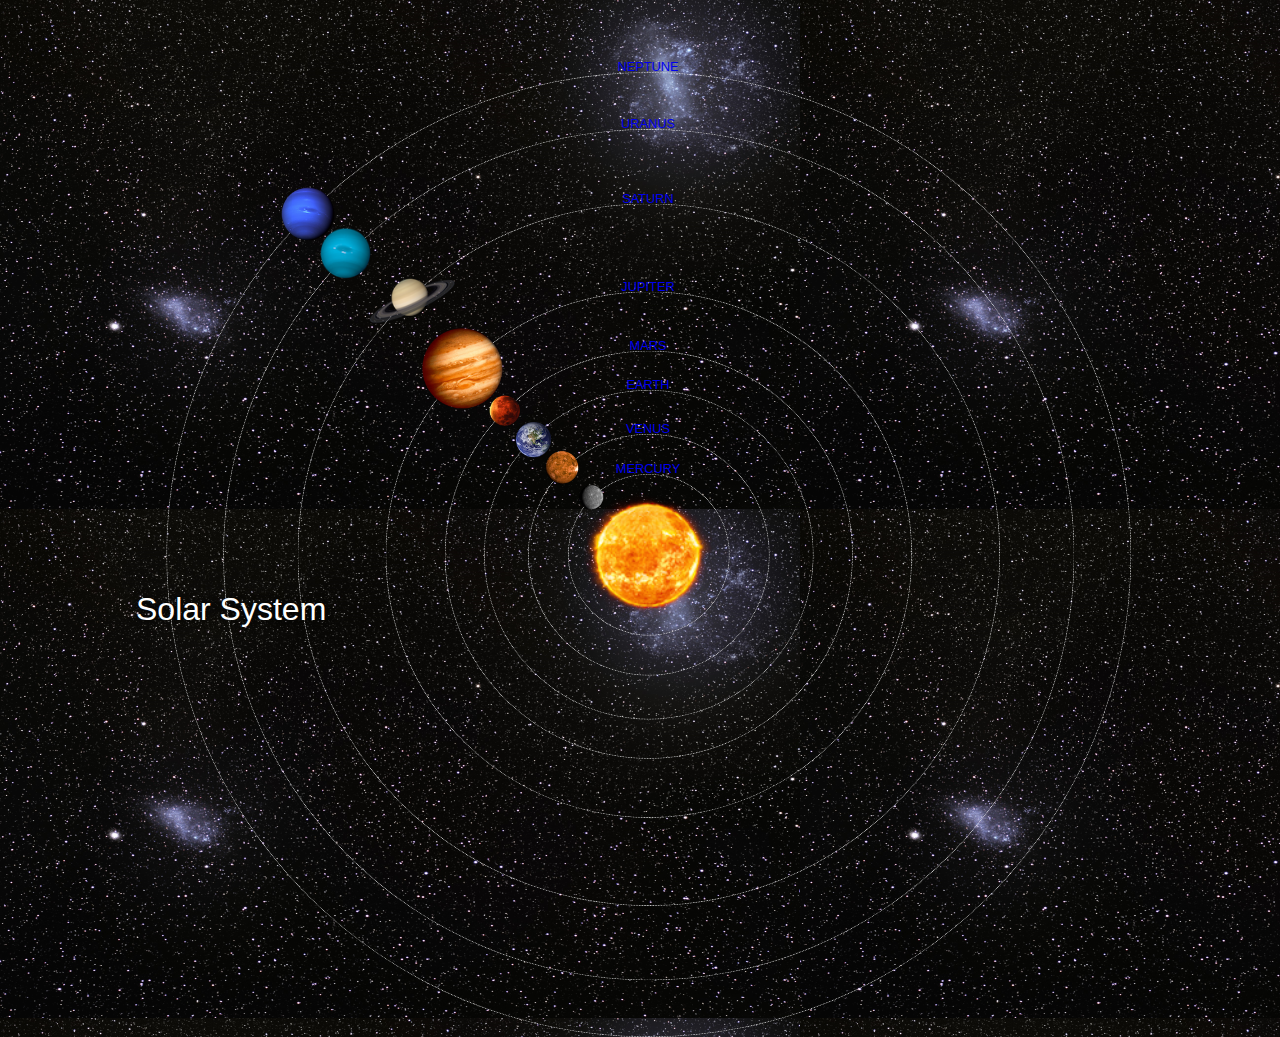
<file: index.html>
<!DOCTYPE html>
<html>
    <title>Solar System</title>
    <link rel="stylesheet" href="style.css" />
    <head>
        <body>
            <div id="container">
                <h1>Solar System</h1>
               <a href="sun.html"><img src="images/sun.png" id="sun"/></a> 
                
                
                <div id="neptune-orbit">
                  <a href="neptune.html">  <img src="images/neptune.png" id="neptune"></a>
                  </div>
                  <div id="neptune-label"class="label-box">
                      <a href="neptune.html">NEPTUNE</a>


                  </div>

                  <div id="uranus-orbit">
                      <a href="uranus.html"><img src="images/uranus.png" id="uranus"/></a>
                  </div>
                  <div id="uranus-label" class="label-box">
                      <a href="uranus.html">URANUS</a>
                    </div>

                    <div id="saturn-orbit">
                        <a href="staurn.html"><img src="images/saturn.png" id="saturn"/></a>
                    </div>
                    <div id="saturn-label" class="label-box">
                        <a href="staurn.html">SATURN</a>
                      </div>

                      
                    <div id="jupiter-orbit">
                        <a href="jupiter.html"><img src="images/jupiter.png" id="jupiter"/></a>
                    </div>
                    <div id="jupiter-label" class="label-box">
                        <a href="jupiter.html">JUPITER</a>
                      </div>

                      <div id="mars-orbit">
                        <a href="mars.html"><img src="images/mars.png" id="mars"/></a>
                    </div>
                    <div id="mars-label" class="label-box">
                        <a href="mars.html">MARS</a>
                      </div>

                      <div id="earth-orbit">
                        <a href="earth.html"><img src="images/earth.png" id="earth"/></a>
                    </div>
                    <div id="earth-label" class="label-box">
                        <a href="earth.html">EARTH</a>
                      </div>

                      <div id="venus-orbit">
                        <a href="venus.html"><img src="images/venus.png" id="venus"/></a>
                    </div>
                    <div id="venus-label" class="label-box">
                        <a href="venus.html">VENUS</a>
                      </div>

                      <div id="mercury-orbit">
                        <a href="mercury.html"><img src="images/mercury.png" id="mercury"/></a>
                    </div>
                    <div id="mercury-label" class="label-box">
                        <a href="mercury.html">MERCURY</a>
                      </div>

                      


            </div>     
         

        </body>
    </head>
</html>
</file>
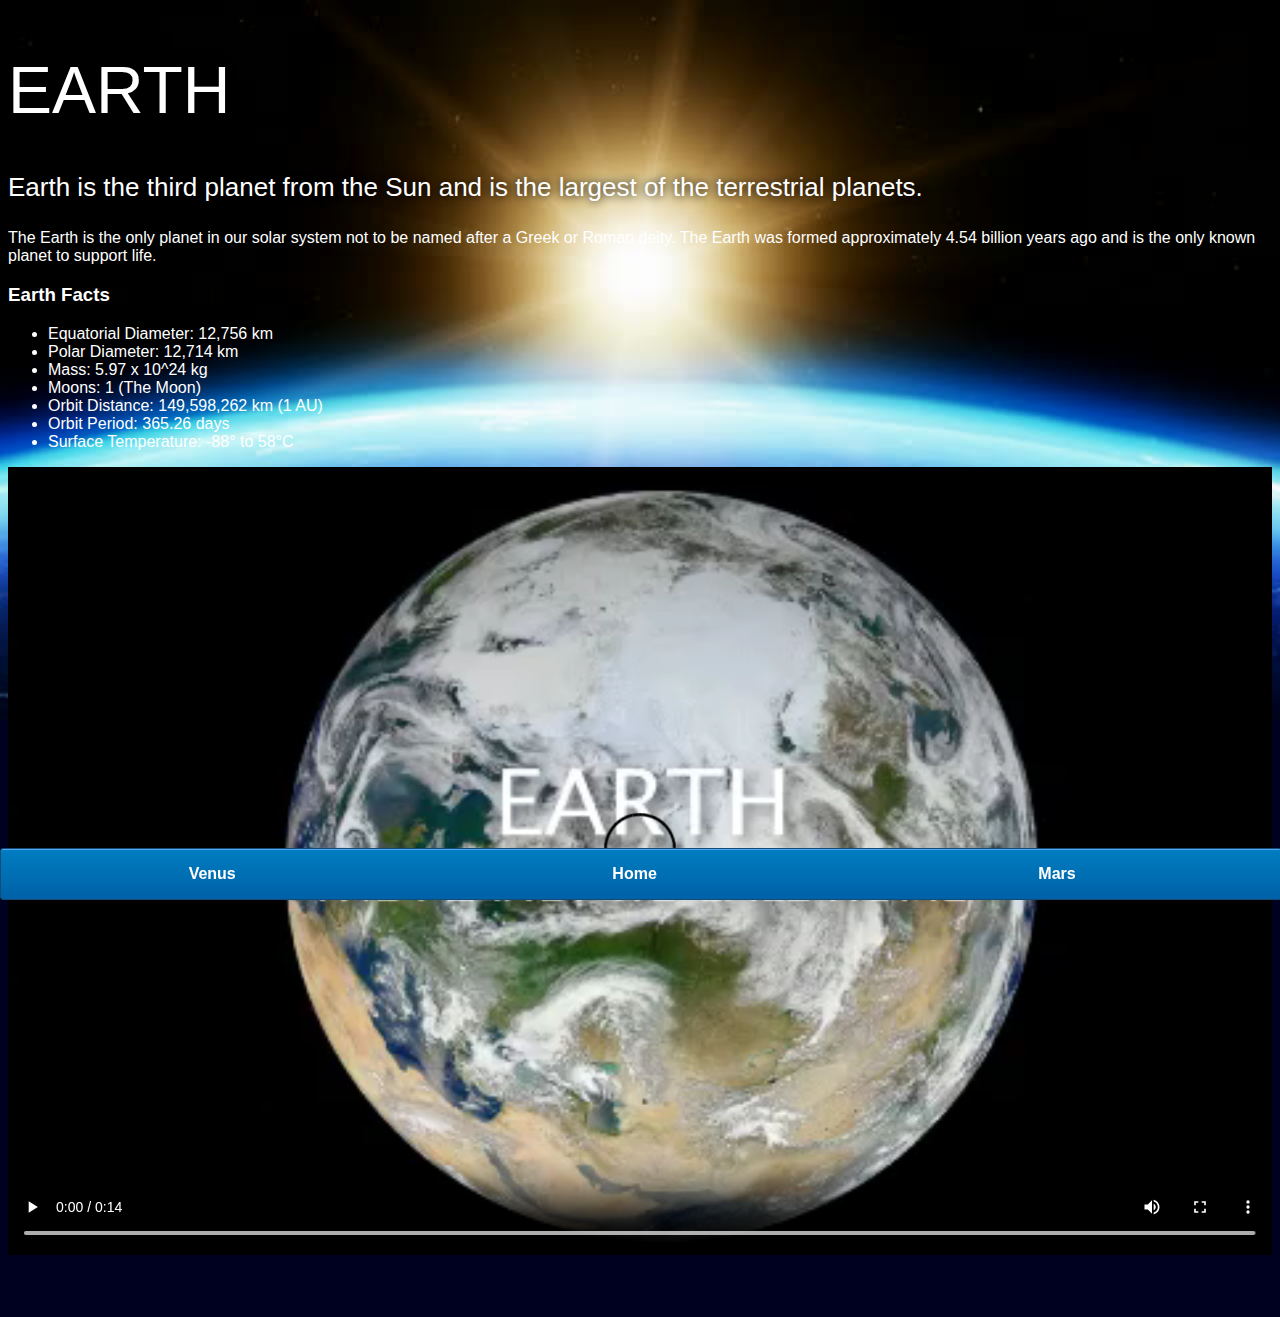
<file: earth.html>
<!DOCTYPE html>
<html>
    <head>
        <title>Solar System</title>
        <link rel="stylesheet" href="style-pages.css"/>
    </head>
    <body>
        <div id="main">
            <div id="content">
                <h1>Earth</h1>
                <p class="intro">
                    Earth is the third planet from the Sun and is the largest of the terrestrial planets. 
                </p>             

                <p>
                    The Earth is the only planet in our solar system not to be named after a Greek or Roman deity. The Earth was formed approximately 4.54 billion years ago and is the only known planet to support life.
                </p>

                <h3>Earth Facts</h3>
                <ul>
                    <li>Equatorial Diameter:	12,756 km</li>
                    <li>Polar Diameter:	12,714 km</li>
                    <li>Mass:	5.97 x 10^24 kg</li>
                    <li>Moons:	1 (The Moon)</li>
                    <li>Orbit Distance:	149,598,262 km (1 AU)</li>
                    <li>Orbit Period:	365.26 days</li>
                    <li>Surface Temperature:	-88&deg; to 58&deg;C</li>
                </ul>
                <video id="video" controls>
                    <source src="videos/earth-video.mp4" type="video/mp4">
                </video>

            </div>


            <div id="tabs-bottom">
                <a href="venus.html">Venus</a>
                <a href="index.html">Home</a>
                <a href="mars.html">Mars</a>


            </div>

        </div>
    </body>
</html>
</file>
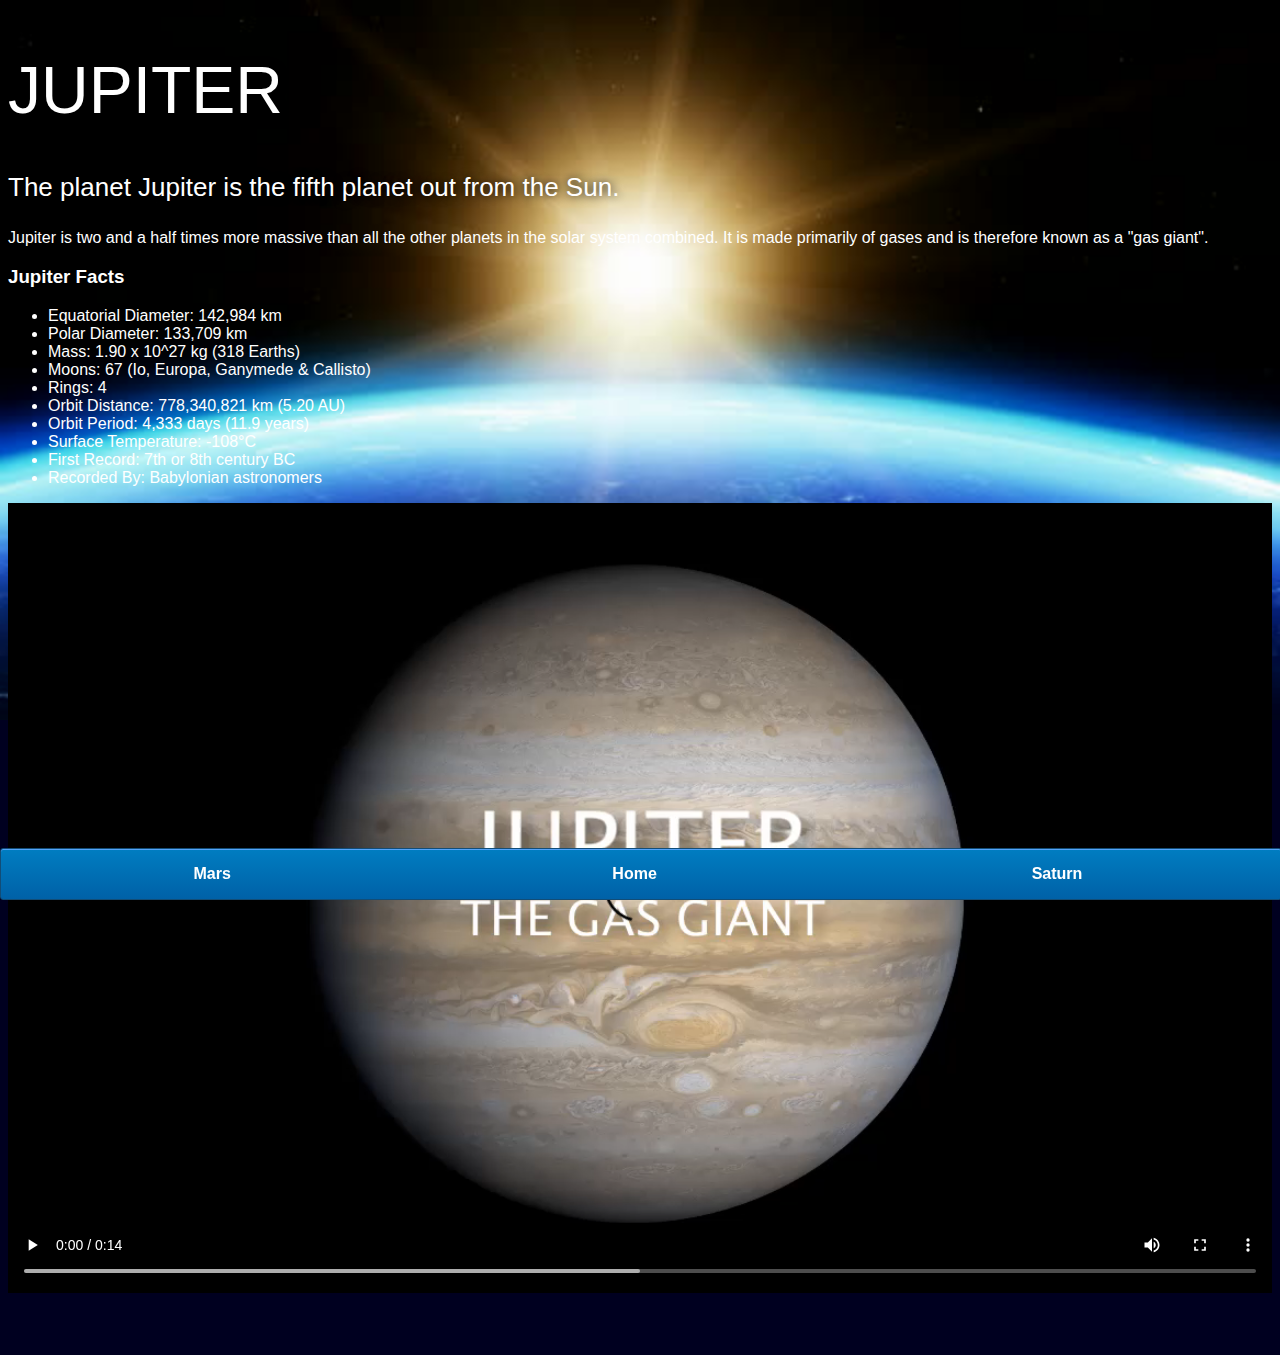
<file: jupiter.html>
<!DOCTYPE html>
<html>
    <head>
        <title>Solar System</title>
        <link rel="stylesheet" href="style-pages.css"/>
    </head>
    <body>
        <div id="main">
            <div id="content">
                <h1>Jupiter</h1>
                <p class="intro">
                    The planet Jupiter is the fifth planet out from the Sun.
                </p>             

                <p>
                    Jupiter is two and a half times more massive than all the other planets in the solar system combined. It is made primarily of gases and is therefore known as a "gas giant".
                </p>

                <h3>Jupiter Facts</h3>
                <ul>
                    <li>Equatorial Diameter:	142,984 km</li>
                    <li>Polar Diameter:	133,709 km</li>
                    <li>Mass:	1.90 x 10^27 kg (318 Earths)</li>
                    <li>Moons:	67 (Io, Europa, Ganymede & Callisto)</li>
                    <li>Rings:	4</li>
                    <li>Orbit Distance:	778,340,821 km (5.20 AU)</li>
                    <li>Orbit Period:	4,333 days (11.9 years)</li>
                    <li>Surface Temperature:	-108&deg;C</li>
                    <li>First Record:	7th or 8th century BC</li>
                    <li>Recorded By:	Babylonian astronomers</li>
                </ul>
                <video id="video" controls>
                    <source src="videos/jupiter-video.mp4" type="video/mp4">
                </video>

            </div>


            <div id="tabs-bottom">
                <a href="mars.html">Mars</a>
<a href="index.html">Home</a>
<a href="saturn.html">Saturn</a>


            </div>

        </div>
    </body>
</html>
</file>
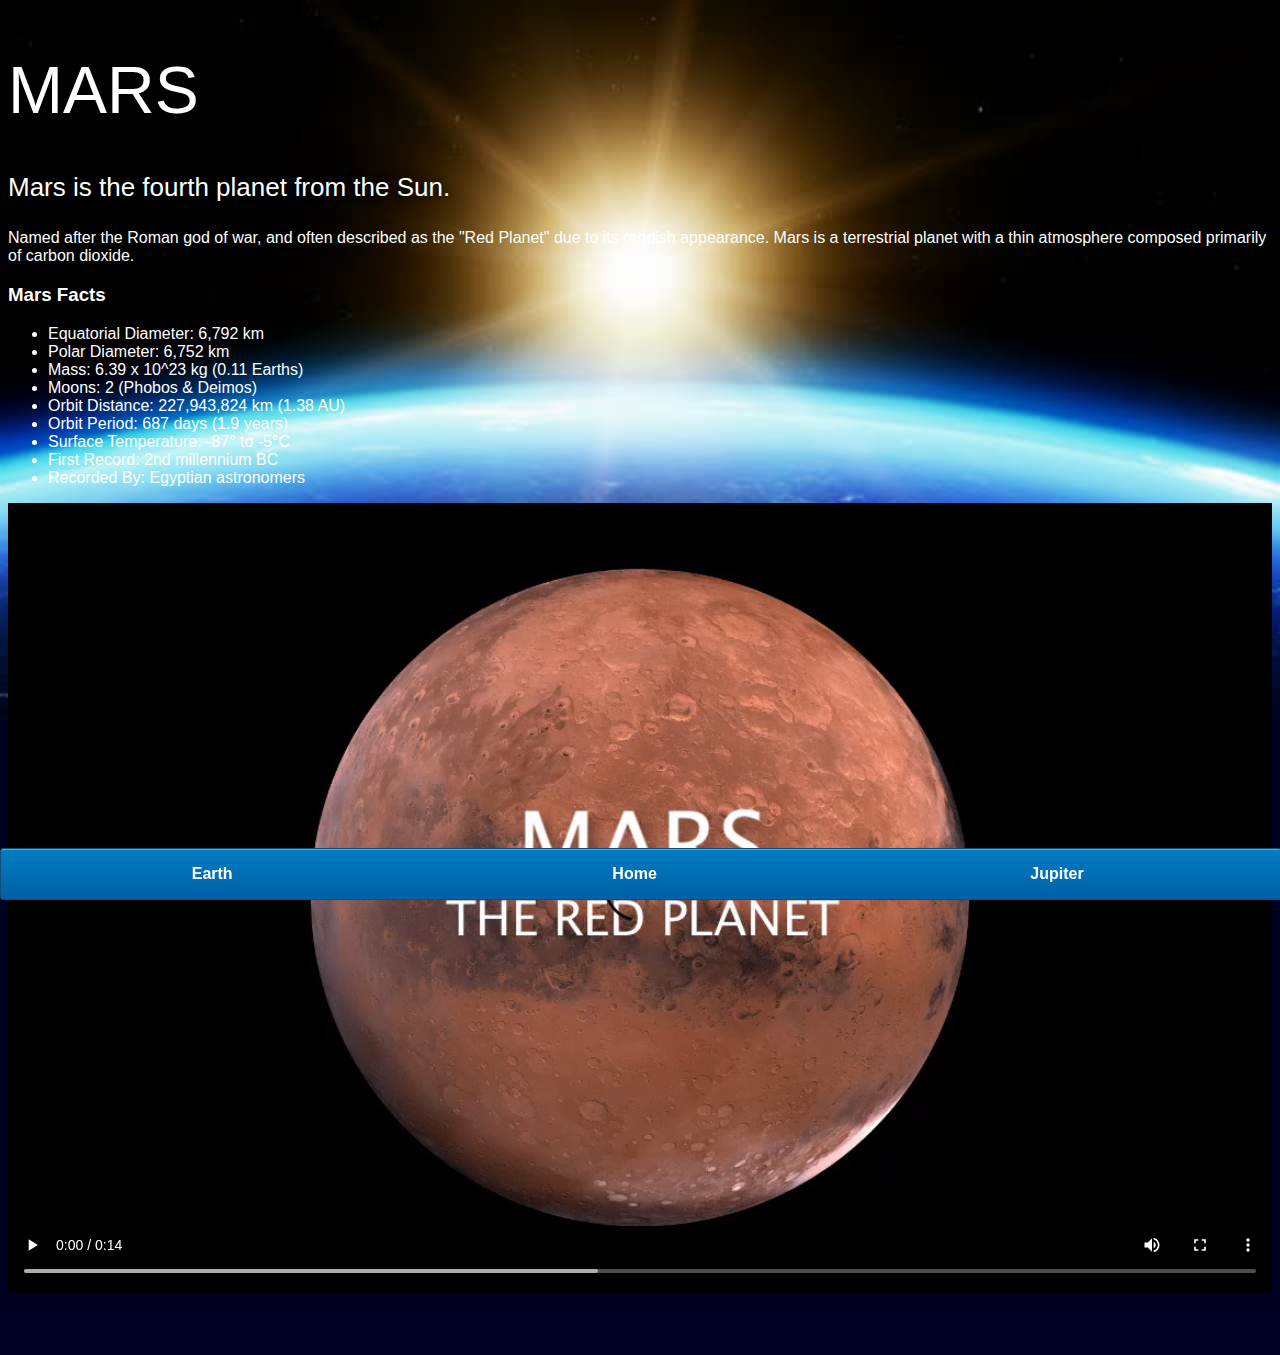
<file: mars.html>
<!DOCTYPE html>
<html>
    <head>
        <title>Solar System</title>
        <link rel="stylesheet" href="style-pages.css"/>
    </head>
    <body>
        <div id="main">
            <div id="content">
                <h1>Mars</h1>
                <p class="intro">
                    Mars is the fourth planet from the Sun.  
                </p>             

                <p>
                    Named after the Roman god of war, and often described as the "Red Planet" due to its reddish appearance. Mars is a terrestrial planet with a thin atmosphere composed primarily of carbon dioxide.
                </p>

                <h3>Mars Facts</h3>
                <ul>
                    <li>Equatorial Diameter:	6,792 km</li>
                    <li>Polar Diameter:	6,752 km</li>
                    <li>Mass:	6.39 x 10^23 kg (0.11 Earths)</li>
                    <li>Moons:	2 (Phobos & Deimos)</li>
                    <li>Orbit Distance:	227,943,824 km (1.38 AU)</li>
                    <li>Orbit Period:	687 days (1.9 years)</li>
                    <li>Surface Temperature:	-87&deg; to -5&deg;C</li>
                    <li>First Record:	2nd millennium BC</li>
                    <li>Recorded By:	Egyptian astronomers</li>
                </ul>
                <video id="video" controls>
                    <source src="videos/mars-video.mp4" type="video/mp4">
                </video>
            </div>


            <div id="tabs-bottom">
                <a href="earth.html">Earth</a>
                <a href="index.html">Home</a>
                <a href="jupiter.html">Jupiter</a>


            </div>

        </div>
    </body>
</html>
</file>
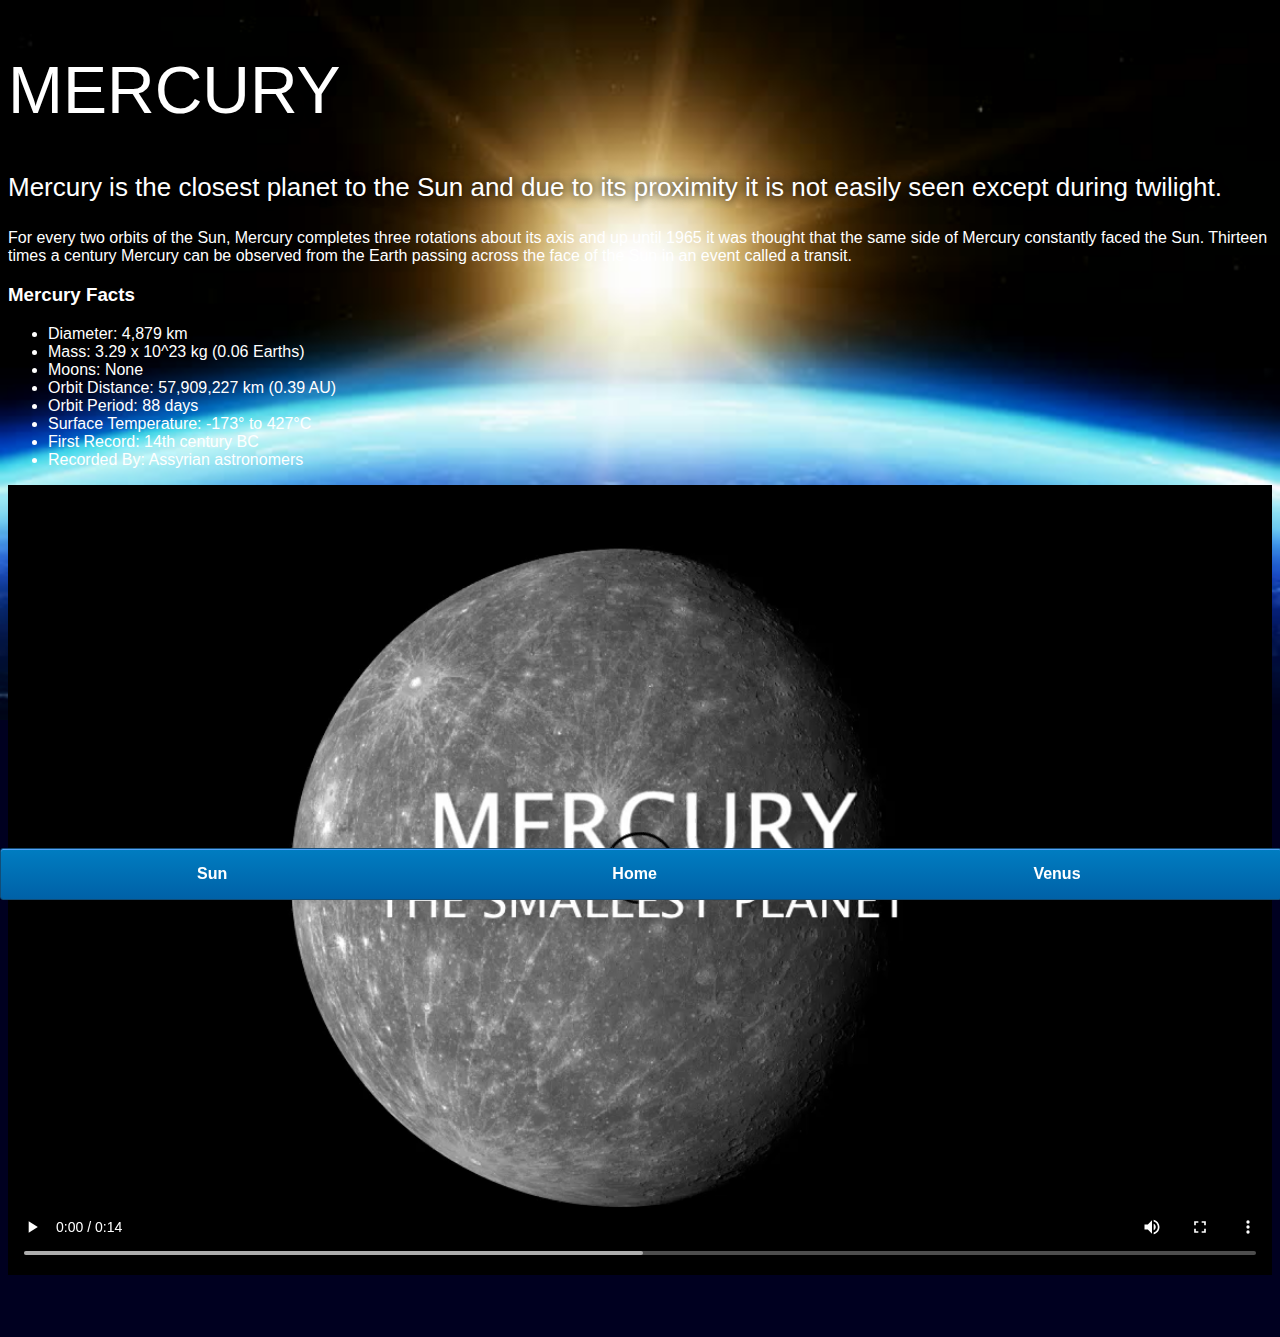
<file: mercury.html>
<!DOCTYPE html>
<html>
    <head>
        <title>Solar System</title>
        <link rel="stylesheet" href="style-pages.css"/>
    </head>
    <body>
        <div id="main">
            <div id="content">
                <h1>Mercury</h1>
                <p class="intro">
                    Mercury is the closest planet to the Sun and due to its proximity it is not easily seen except during twilight. 
                </p>             

                <p>
                    For every two orbits of the Sun, Mercury completes three rotations about its axis and up until 1965 it was thought that the same side of Mercury constantly faced the Sun. Thirteen times a century Mercury can be observed from the Earth passing across the face of the Sun in an event called a transit.
                </p>

                <h3>Mercury Facts</h3>
                <ul>
                    <li>Diameter:	4,879 km</li>
                    <li>Mass:	3.29 x 10^23 kg (0.06 Earths)</li>
                    <li>Moons:	None</li>
                    <li>Orbit Distance:	57,909,227 km (0.39 AU)</li>
                    <li>Orbit Period:	88 days</li>
                    <li>Surface Temperature:	-173&deg; to 427&deg;C</li>
                    <li>First Record:	14th century BC</li>
                    <li>Recorded By:	Assyrian astronomers</li>
                </ul>
                <video id="video" controls>
                    <source src="videos/mercury-video.mp4" type="video/mp4">
                </video>

            </div>


            <div id="tabs-bottom">
                <a href="sun.html">Sun</a>
                <a href="index.html">Home</a>
                <a href="venus.html">Venus</a>


            </div>

        </div>
    </body>
</html>
</file>
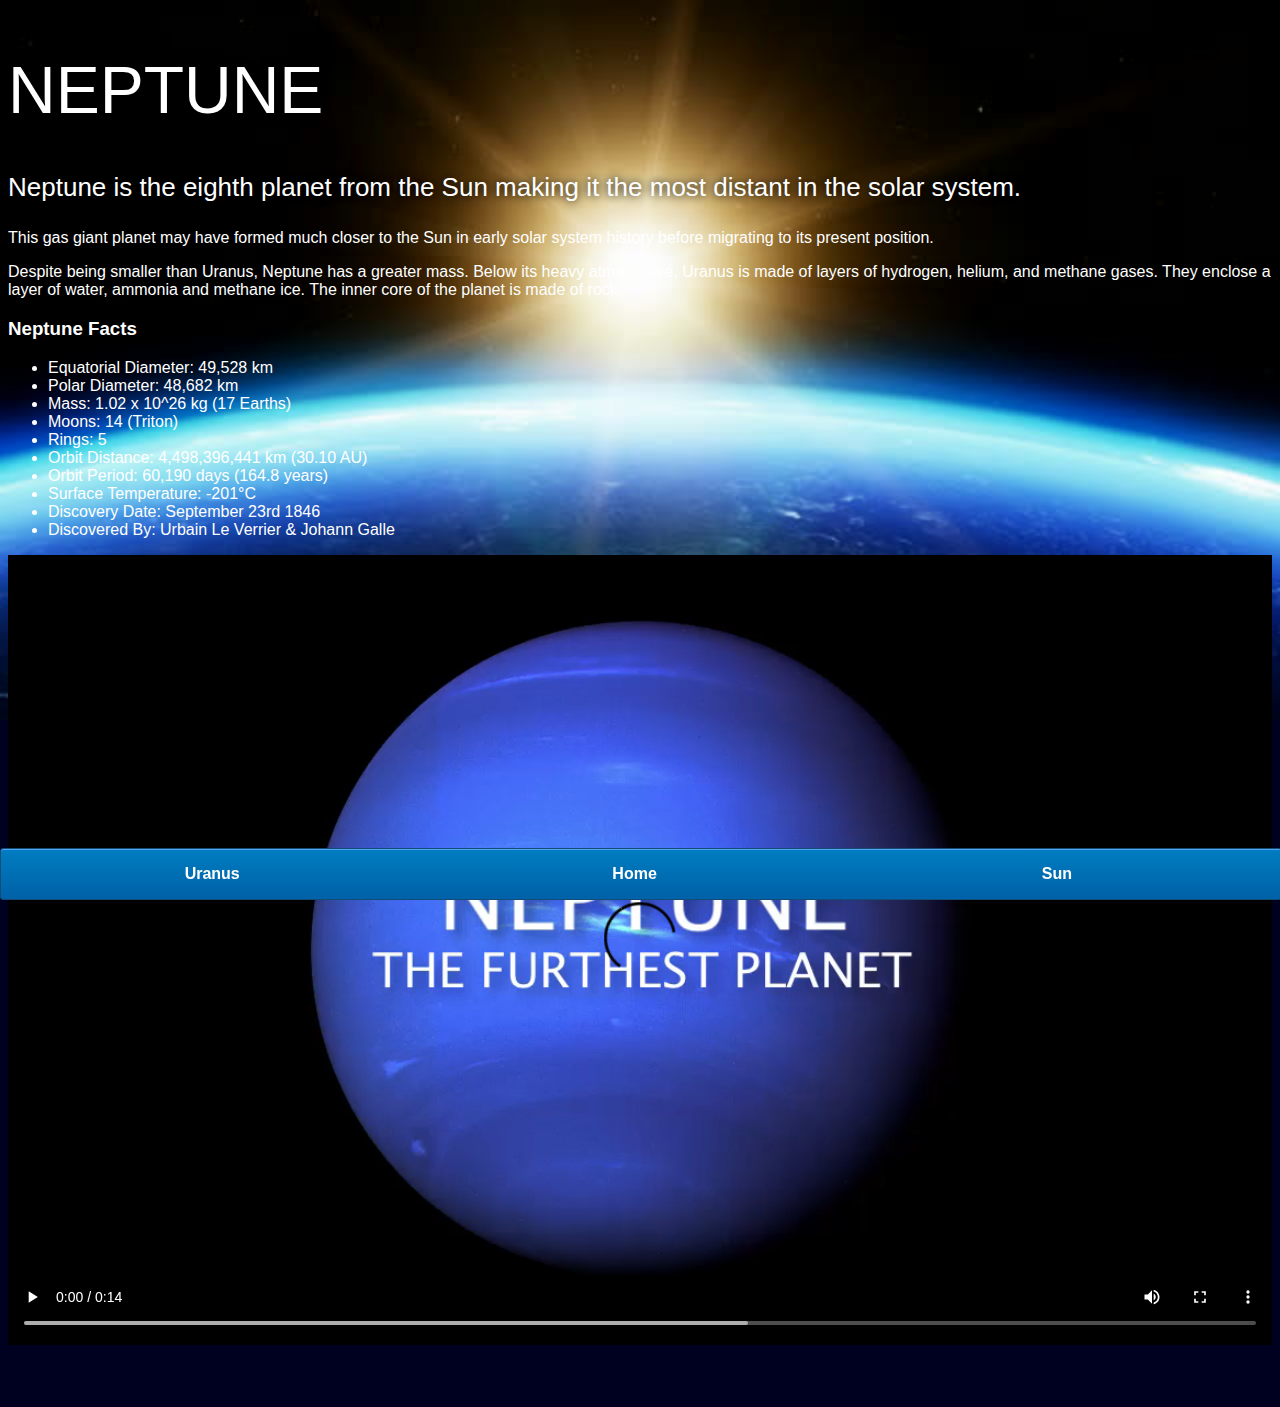
<file: neptune.html>
<!DOCTYPE html>
<html>
    <head>
        <title>Solar System</title>
        <link rel="stylesheet" href="style-pages.css"/>
    </head>
    <body>
        <div id="main">
            <div id="content">
                <h1>Neptune</h1>
                <p class="intro">
                    Neptune is the eighth planet from the Sun making it the most distant in the solar system. 
                </p>             
                <p>
                    This gas giant planet may have formed much closer to the Sun in early solar system history before migrating to its present position.</p>

                <p>Despite being smaller than Uranus, Neptune has a greater mass. Below its heavy atmosphere, Uranus is made of layers of hydrogen, helium, and methane gases. They enclose a layer of water, ammonia and methane ice. The inner core of the planet is made of rock.</p>

                <h3>Neptune Facts</h3>
                <ul>
                    <li>Equatorial Diameter:	49,528 km</li>
                    <li>Polar Diameter:	48,682 km</li>
                    <li>Mass:	1.02 x 10^26 kg (17 Earths)</li>
                    <li>Moons:	14 (Triton)</li>
                    <li>Rings:	5</li>
                    <li>Orbit Distance:	4,498,396,441 km (30.10 AU)</li>
                    <li>Orbit Period:	60,190 days (164.8 years)</li>
                    <li>Surface Temperature:	-201&deg;C</li>
                    <li>Discovery Date:	September 23rd 1846</li>
                    <li>Discovered By:	Urbain Le Verrier & Johann Galle</li>
                </ul>

                <video id="video" controls>
                    <source src="videos/neptune-video.mp4" type="video/mp4">
                </video>

            </div>


            <div id="tabs-bottom">
               
<a href="uranus.html">Uranus</a>
<a href="index.html">Home</a>
<a href="sun.html">Sun</a>



            </div>

        </div>
    </body>
</html>
</file>
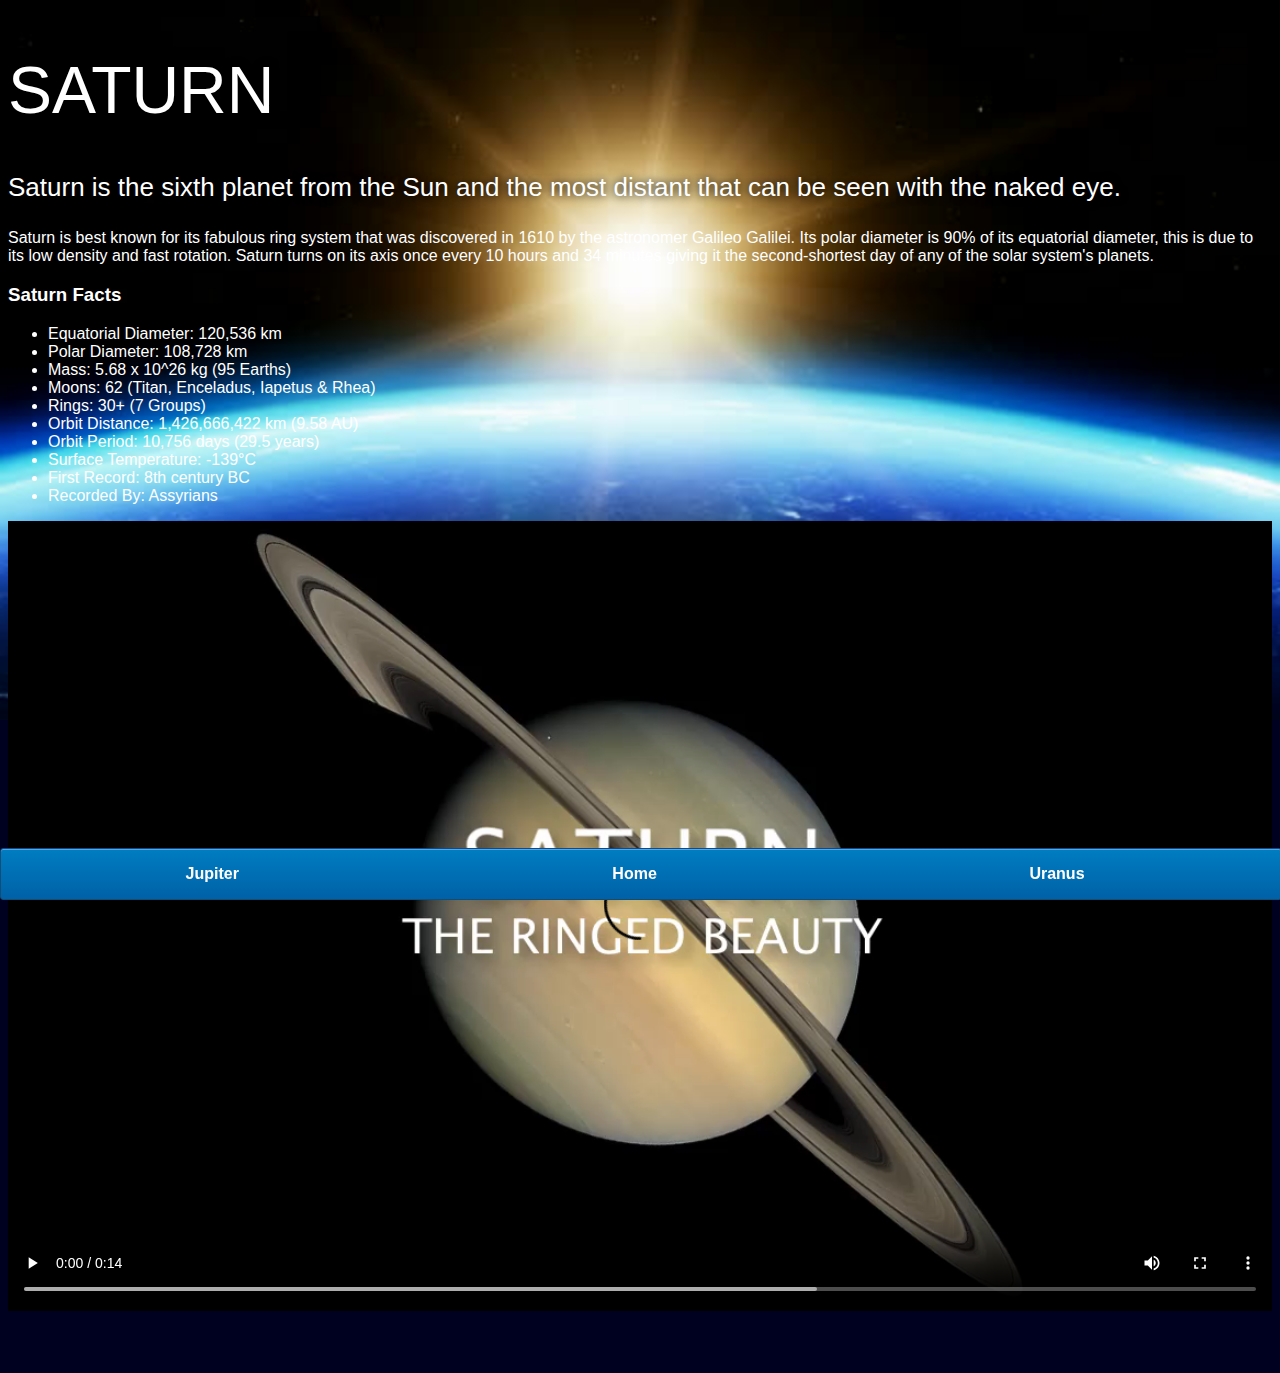
<file: staurn.html>
<!DOCTYPE html>
<html>
    <head>
        <title>Solar System</title>
        <link rel="stylesheet" href="style-pages.css"/>
    </head>
    <body>
        <div id="main">
            <div id="content">
                <h1>Saturn</h1>
                <p class="intro">
                    Saturn is the sixth planet from the Sun and the most distant that can be seen with the naked eye.
                </p>             

                <p>
                    Saturn is best known for its fabulous ring system that was discovered in 1610 by the astronomer Galileo Galilei. Its polar diameter is 90% of its equatorial diameter, this is due to its low density and fast rotation. Saturn turns on its axis once every 10 hours and 34 minutes giving it the second-shortest day of any of the solar system's planets.
                </p>

                <h3>Saturn Facts</h3>
                <ul>
                    <li>Equatorial Diameter:	120,536 km</li>
                    <li>Polar Diameter:	108,728 km</li>
                    <li>Mass:	5.68 x 10^26 kg (95 Earths)</li>
                    <li>Moons:	62 (Titan, Enceladus, Iapetus & Rhea)</li>
                    <li>Rings:	30+ (7 Groups)</li>
                    <li>Orbit Distance:	1,426,666,422 km (9.58 AU)</li>
                    <li>Orbit Period:	10,756 days (29.5 years)</li>
                    <li>Surface Temperature:	-139&deg;C</li>
                    <li>First Record:	8th century BC</li>
                    <li>Recorded By:	Assyrians</li>
                </ul>
                <video id="video" controls>
                    <source src="videos/saturn-video.mp4" type="video/mp4">
                </video>

            </div>


            <div id="tabs-bottom">
                <a href="jupiter.html">Jupiter</a>
                <a href="index.html">Home</a>
                <a href="uranus.html">Uranus</a>


            </div>

        </div>
    </body>
</html>
</file>
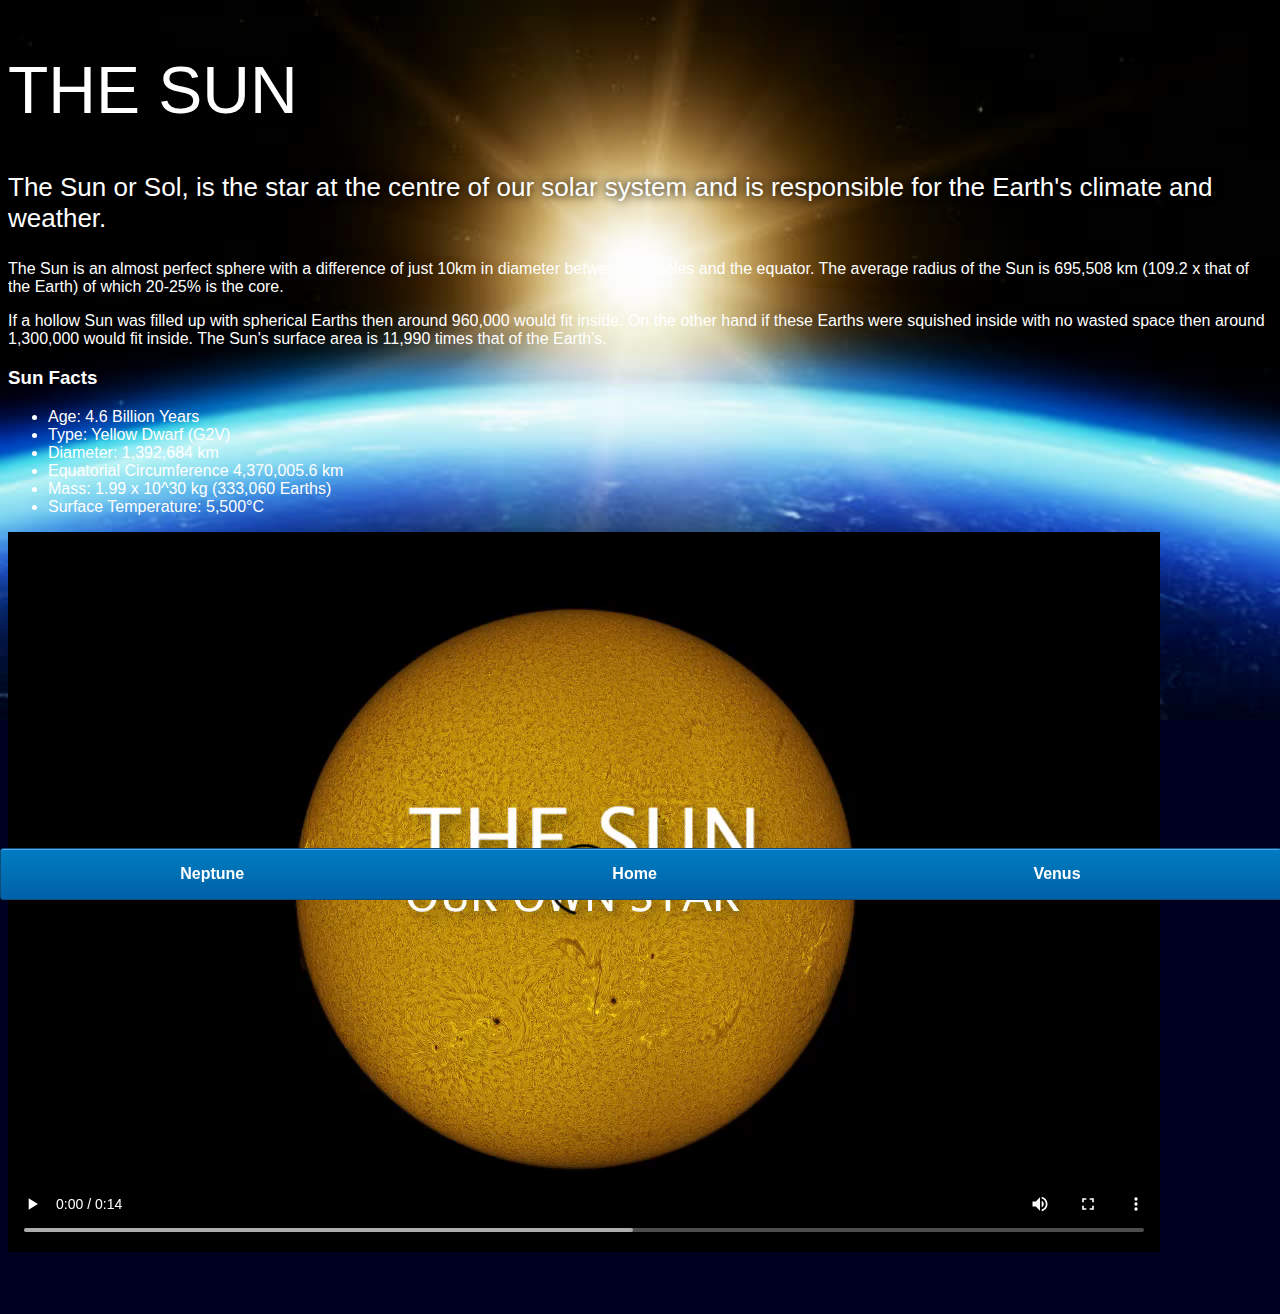
<file: sun.html>
<!DOCTYPE html>
<html>
    <head>
        <title>Solar System</title>
        <link rel="stylesheet" href="style-pages.css"/>
    </head>
    <body>
        <div id="main">
            <div id="content">
                <h1>The Sun</h1>
                <p class="intro">
                    The Sun or Sol, is the star at the centre of our solar system and is responsible for the Earth's climate and weather. 
                </p>             

                <p>
                    The Sun is an almost perfect sphere with a difference of just 10km in diameter between the poles and the equator. The average radius of the Sun is 695,508 km (109.2 x that of the Earth) of which 20-25% is the core.
                </p>
                <p>
                    If a hollow Sun was filled up with spherical Earths then around 960,000 would fit inside. On the other hand if these Earths were squished inside with no wasted space then around 1,300,000 would fit inside. The Sun's surface area is 11,990 times that of the Earth's.
                </p>

                <h3>Sun Facts</h3>
                <ul>
                    <li>Age:	4.6 Billion Years</li>
                    <li>Type:	Yellow Dwarf (G2V)</li>
                    <li>Diameter:	1,392,684 km</li>
                    <li>Equatorial Circumference	4,370,005.6 km</li>
                    <li>Mass:	1.99 x 10^30 kg (333,060 Earths)</li>
                    <li>Surface Temperature:	5,500°C</li>
                </ul>
                <video d="video" controls>
                    <source src="videos/sun-video.mp4" type="video/mp4">
                </video>

            </div>


            <div id="tabs-bottom">
                <a href="neptune.html">Neptune</a>
                <a href="index.html">Home</a>
                <a href="venus.html">Venus</a>



            </div>

        </div>
    </body>
</html>
</file>
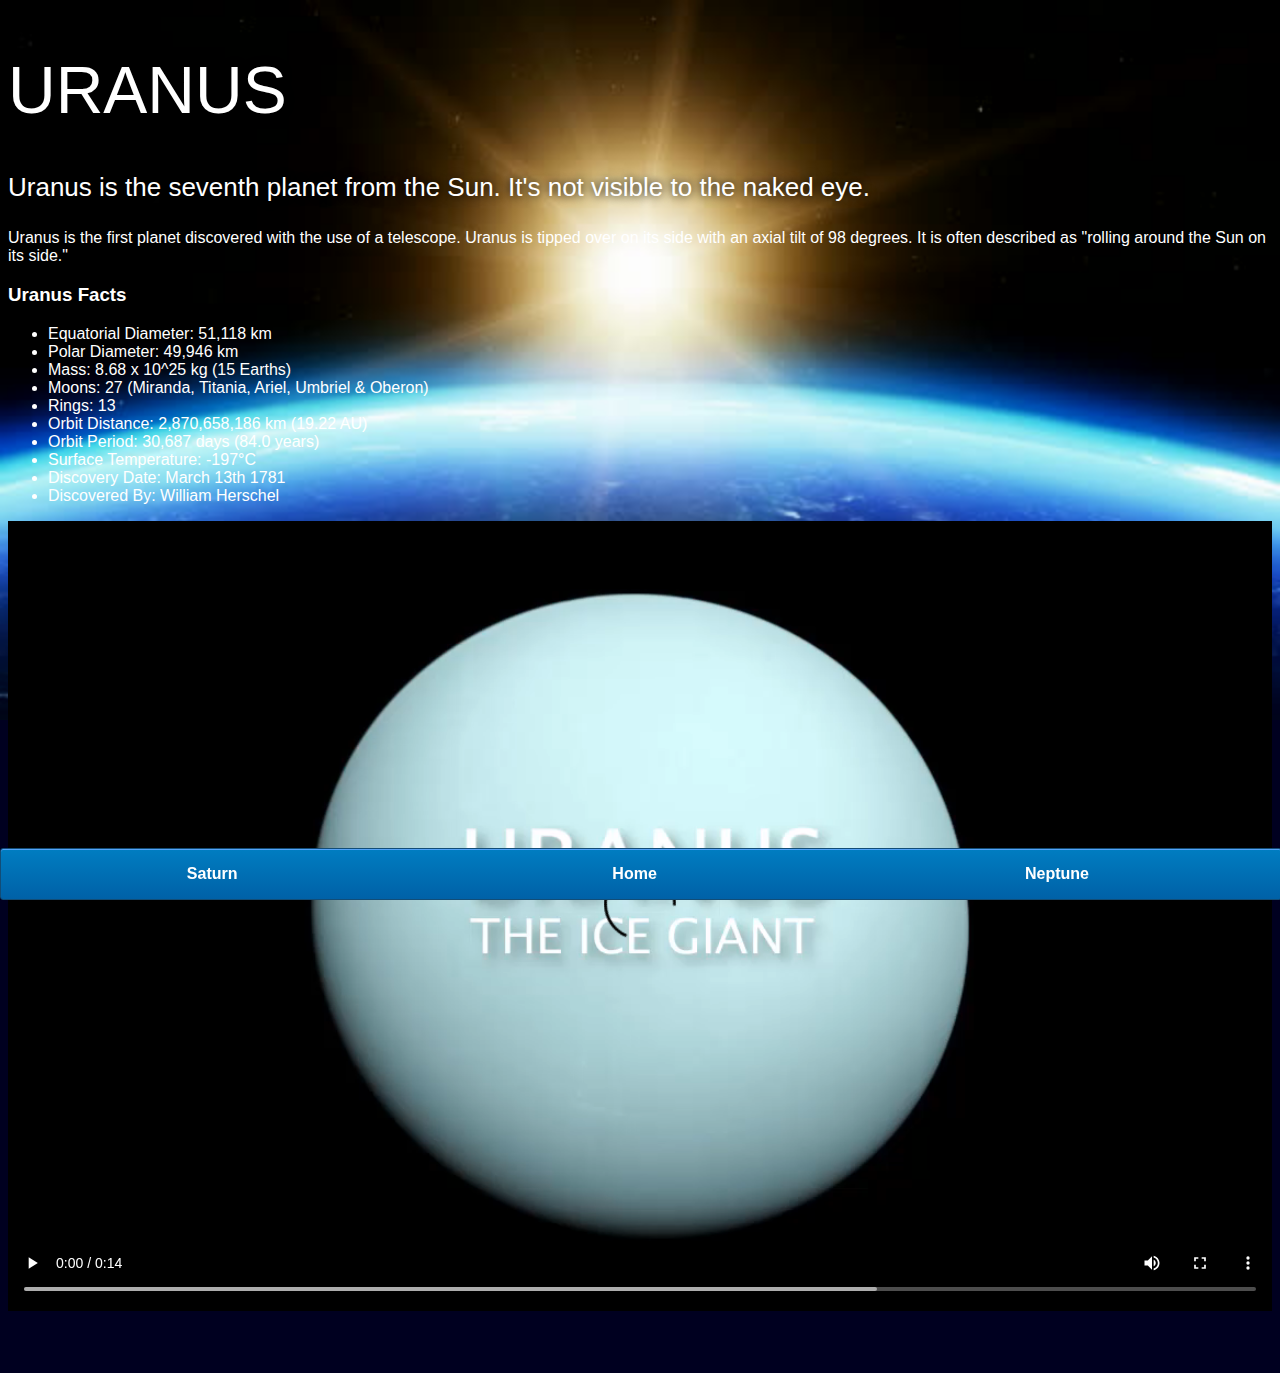
<file: uranus.html>
<!DOCTYPE html>
<html>
    <head>
        <title>Solar System</title>
        <link rel="stylesheet" href="style-pages.css"/>
    </head>
    <body>
        <div id="main">
            <div id="content">
                <h1>Uranus</h1>
                <p class="intro">
                    Uranus is the seventh planet from the Sun. It's not visible to the naked eye.
                </p>             

                <p>
                    Uranus is the first planet discovered with the use of a telescope. Uranus is tipped over on its side with an axial tilt of 98 degrees. It is often described as "rolling around the Sun on its side."
                </p>

                <h3>Uranus Facts</h3>
                <ul>
                    <li>Equatorial Diameter:	51,118 km</li>
                    <li>Polar Diameter:	49,946 km</li>
                    <li>Mass:	8.68 x 10^25 kg (15 Earths)</li>
                    <li>Moons:	27 (Miranda, Titania, Ariel, Umbriel & Oberon)</li>
                    <li>Rings:	13</li>
                    <li>Orbit Distance:	2,870,658,186 km (19.22 AU)</li>
                    <li>Orbit Period:	30,687 days (84.0 years)</li>
                    <li>Surface Temperature:	-197&deg;C</li>
                    <li>Discovery Date:	March 13th 1781</li>
                    <li>Discovered By:	William Herschel</li>
                </ul>
                <video id="video" controls>
                    <source src="videos/uranus-video.mp4" type="video/mp4">
                </video>

            </div>


            <div id="tabs-bottom">
                <a href="saturn.html">Saturn</a>
                <a href="index.html">Home</a>
                <a href="neptune.html">Neptune</a>


            </div>

        </div>
    </body>
</html>
</file>
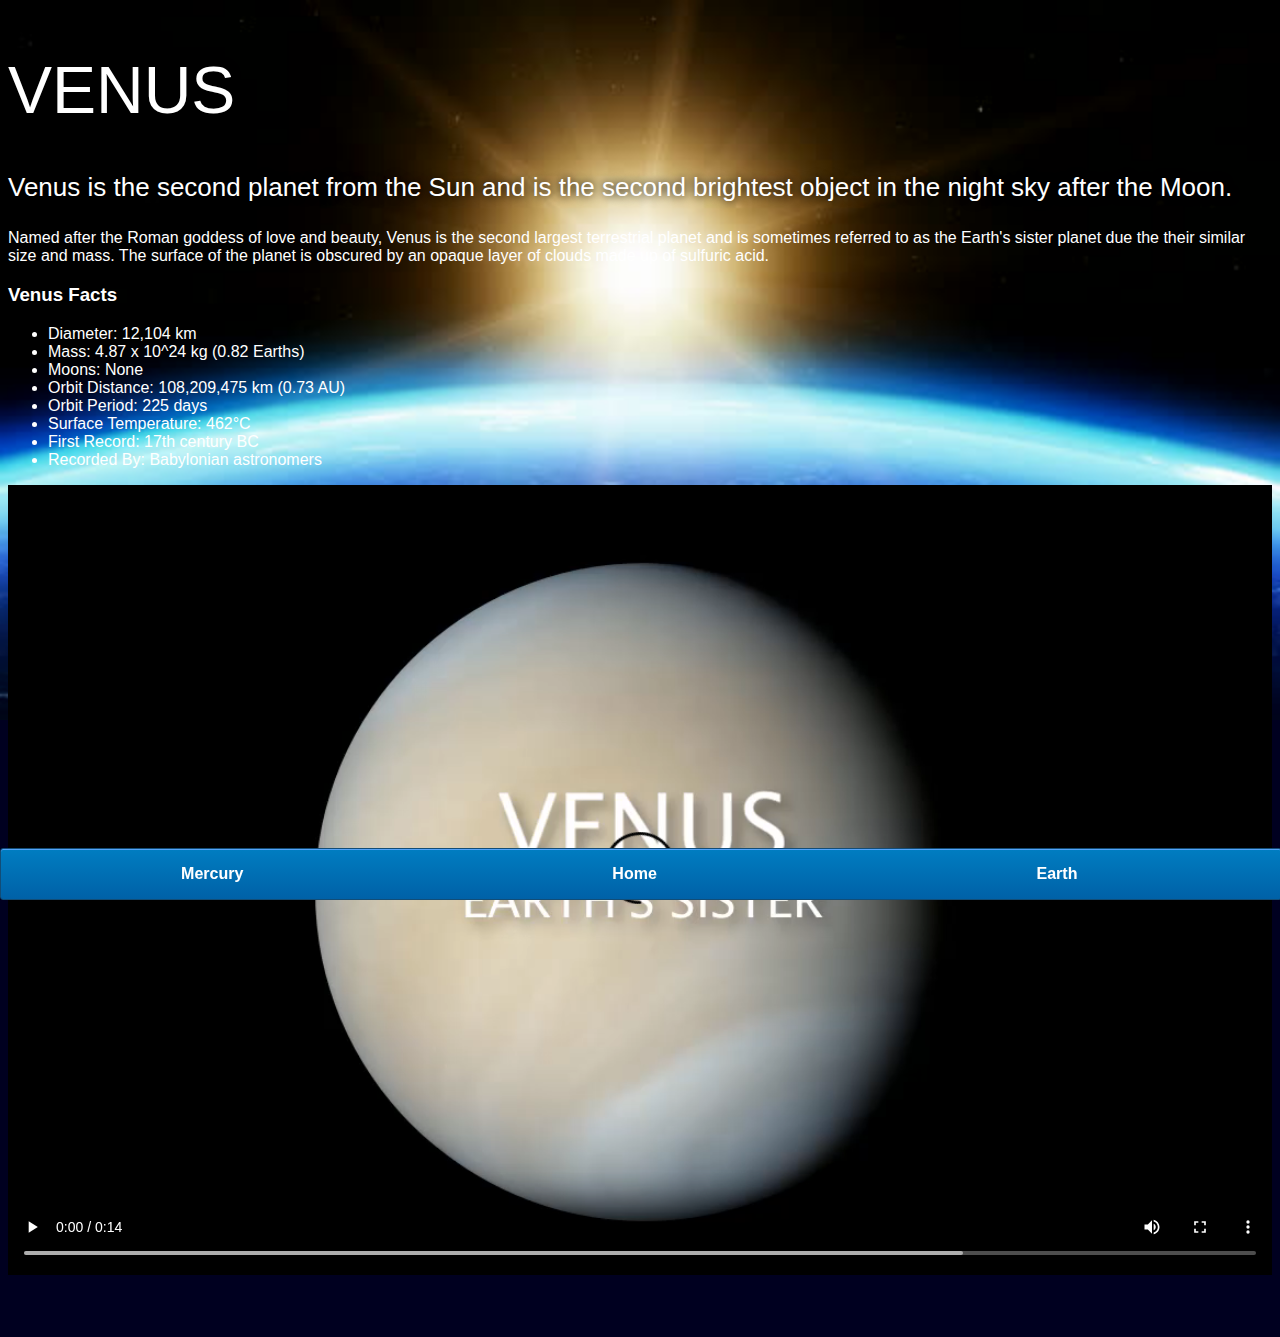
<file: venus.html>
<!DOCTYPE html>
<html>
    <head>
        <title>Solar System</title>
        <link rel="stylesheet" href="style-pages.css"/>
    </head>
    <body>
        <div id="main">
            <div id="content">
                <h1>Venus</h1>
                <p class="intro">
                    Venus is the second planet from the Sun and is the second brightest object in the night sky after the Moon. 
                </p>             

                <p>
                    Named after the Roman goddess of love and beauty, Venus is the second largest terrestrial planet and is sometimes referred to as the Earth's sister planet due the their similar size and mass. The surface of the planet is obscured by an opaque layer of clouds made up of sulfuric acid.
                </p>

                <h3>Venus Facts</h3>
                <ul>
                    <li>Diameter:	12,104 km</li>
                    <li>Mass:	4.87 x 10^24 kg (0.82 Earths)</li>
                    <li>Moons:	None</li>
                    <li>Orbit Distance:	108,209,475 km (0.73 AU)</li>
                    <li>Orbit Period:	225 days</li>
                    <li>Surface Temperature:	462&deg;C</li>
                    <li>First Record:	17th century BC</li>
                    <li>Recorded By:	Babylonian astronomers</li>
                </ul>
                <video id="video" controls>
                    <source src="videos/venus-video.mp4" type="video/mp4">
                </video>
            </div>


            <div id="tabs-bottom">
                <a href="mercury.html">Mercury</a>
                <a href="index.html">Home</a>
                <a href="earth.html">Earth</a>


            </div>

        </div>
    </body>
</html>
</file>
<file: style.css>
body{
    width: 100%;
    height: 100%;
    background: url('images/space.png');
    overflow: hidden;
}

h1{
    font-family: sans-serif;
    font-weight: 100;
    font-size: 40px;
    text-shadow: 0 0 10px #000000;
    color: white;
}

/*=====================SUN=======================*/

#sun{
    position: absolute;
    z-index: 1000;
    width: 160px;
    bottom: 10px;
    left: 50%;
    margin-left: -80px;
}



/*=====================NEPTUNE=======================*/

#neptune{
    width: 66px;
    height: 66px;
    margin: 143px;
    z-index: 1000;
    animation: spin-right 8s linear infinite;
    -webkit-animation:spin-right 8s linear infinite ;

}

#neptune-orbit{

position: absolute;
width: 1204px;
height: 1204px;
bottom: -512px;
left: 50%;
margin-left: -602px;
border: 1px dotted white;
border-radius: 50%;
animation: spin-left 14s linear infinite;
-webkit-animation:spin-left 14s linear infinite ;
}

#neptune-label{
    bottom: 692px;
}

/*=====================URANUS=======================*/

#uranus{
    width: 66px;
    height: 66px;
    margin: 120px;
    z-index: 1000;
    animation: spin-right 8s linear infinite;
    -webkit-animation:spin-right 8s linear infinite ;

}

#uranus-orbit{

position: absolute;
width: 1062px;
height: 1062px;
bottom: -441px;
left: 50%;
margin-left: -531px;
border: 1px dotted white;
border-radius: 50%;
animation: spin-left 15s linear infinite;
-webkit-animation:spin-left 15s linear infinite ;
}

#uranus-label{
    bottom: 620px;
}


/*=====================SATURN=======================*/

#saturn{
    width: 110px;
    margin: 85px;
    z-index: 1000;
    animation: spin-right 13s linear infinite;
    -webkit-animation:spin-right 13s linear infinite ;

}

#saturn-orbit{

position: absolute;
width: 876px;
height: 876px;
bottom: -348px;
left: 50%;
margin-left: -438px;
border: 1px dotted white;
border-radius: 50%;
animation: spin-left 13s linear infinite;
-webkit-animation:spin-left 13s linear infinite ;
}

#saturn-label{
    bottom: 527px;
}


/*=====================JUPITER=======================*/

#jupiter{
    width: 100px;
    height: 100PX;
    margin: 45px;
    z-index: 1000;
    animation: spin-right 10s linear infinite;
    -webkit-animation:spin-right 10s linear infinite ;

}

#jupiter-orbit{

position: absolute;
width: 656px;
height: 656px;
bottom: -238px;
left: 50%;
margin-left: -328px;
border: 1px dotted white;
border-radius: 50%;
animation: spin-left 10s linear infinite;
-webkit-animation:spin-left 10s linear infinite ;
}

#jupiter-label{
    bottom: 417px;
}



/*==================== MARS ====================*/

#mars {
    width: 38px;
    height: 38px;
    margin: 55px;
    z-index: 1000;
    animation: spin-right 3s linear infinite;
    -webkit-animation: spin-right 3s linear infinite;
}

#mars-orbit {
    position: absolute;
    width: 508px;
    height: 508px;
    bottom: -164px;
    left: 50%;
    margin-left: -254px;
    border: 1px dotted white;
    border-radius: 50%;
    animation: spin-left 4s linear infinite;
    -webkit-animation: spin-left 4s linear infinite;
}

#mars-label{
    bottom: 343px;
}

/*==================== EARTH ====================*/

#earth {
    width: 50px;
    height: 50px;
    margin: 36px;
    z-index: 1000;
    animation: spin-right 3s linear infinite;
    -webkit-animation: spin-right 3s linear infinite;
}

#earth-orbit {
    position: absolute;
    width: 410px;
    height: 410px;
    bottom: -115px;
    left: 50%;
    margin-left: -205px;
    border: 1px dotted white;
    border-radius: 50%;
    animation: spin-left 5s linear infinite;
    -webkit-animation: spin-left 5s linear infinite;
}

#earth-label{
    bottom: 294px;
}

/*==================== VENUS ====================*/

#venus {
    width: 50px;
    height: 50px;
    margin: 16px;
    z-index: 1000;
}

#venus-orbit {
    position: absolute;
    width: 300px;
    height: 300px;
    bottom: -60px;
    left: 50%;
    margin-left: -150px;
    border: 1px dotted white;
    border-radius: 50%;
    animation: spin-left 4s linear infinite;
    -webkit-animation: spin-left 4s linear infinite;
}

#venus-label{
    bottom: 239px;
}

/*==================== MERCURY ====================*/

#mercury {
    width: 40px;
    height: 40px;
    margin: 8px;
    z-index: 1000;
}


#mercury-orbit {
    position: absolute;
    z-index: 1;
    width: 200px;
    height: 200px;
    bottom: -10px;
    left: 50%;
    margin-left: -100px;
    border: 1px dotted white;
    border-radius: 50%;
    animation: spin-left 2s linear infinite;
    -webkit-animation: spin-left 2s linear infinite;
}

#mercury-label{
    bottom: 189px;
}






/*=====================REMOVE=======================*/

#container{
    transform: scale(0.8, 0.8) translate(0, 700px)
}




/*=====================LABEL BOX=======================*/
.label-box{
    position: absolute;
    width: 150px;
    left: 50%;
    margin-left: -75px;
    text-align: center;
    color: white;
    font-weight: 100;
    font-family: sans-serif;
}


.label-box a{
    text-decoration: none;
    padding: 0;
    margin: 0;
}

.label-box a:visited{

    color: white;
}


/*=====================ANIMATION=======================*/
@keyframes spin-left{
    100% {
        transform: rotate(-360deg);
        -webkit-transform: rotate(-360deg);
    }
}
@keyframes spin-right{
    100%{
        transform: rotate(360deg);
        -webkit-transform: rotate(360deg);
    }
}
</file>
<file: style-pages.css>
body{
    margin: 0;
    padding: 0;
    width: 100%;
    background-color:#000020 ;
    font-family: sans-serif;
    background-image: url('images/earth-sunrise.jpg');
    background-repeat: no-repeat;
    background-size: 100%;
    color: #ffffff;
}

h1{ 
    font-weight: 100;
    font-size: 66px;
    text-shadow:0 0 10px  #000000;
    text-transform: uppercase;
}

p.intro{
    font-size: 26px;
    font-weight: 200;
    text-shadow:0 0 10px #000000 ;
}

#content{
    margin-bottom: 50px;
    padding: 8px;
}

#video{
    width: 100%;
}

/*=====================BOTTOM TABS=======================*/
#tabs-bottom{
    position: fixed;
    bottom: 0;
    left: 0;
   z-index: 500;
   display: inline-block;
   width: 100%;
   height: 50px;
   box-shadow: inset 0px 1px 0px 0px #54a3f7;
   background: linear-gradient(#007dc1, #0061a7);
   border-radius: 3px;
   border: 1px solid #124d77 ;


}

#tabs-bottom a{
    float: left;
    display: block;
    width: 33%;
    height: 35px;
    font-weight: 700;
    color: white;
    text-align: center;
    text-decoration:none ;
    text-overflow: 0px 1px px #154682;
    padding-top: 16px;
}
</file>
